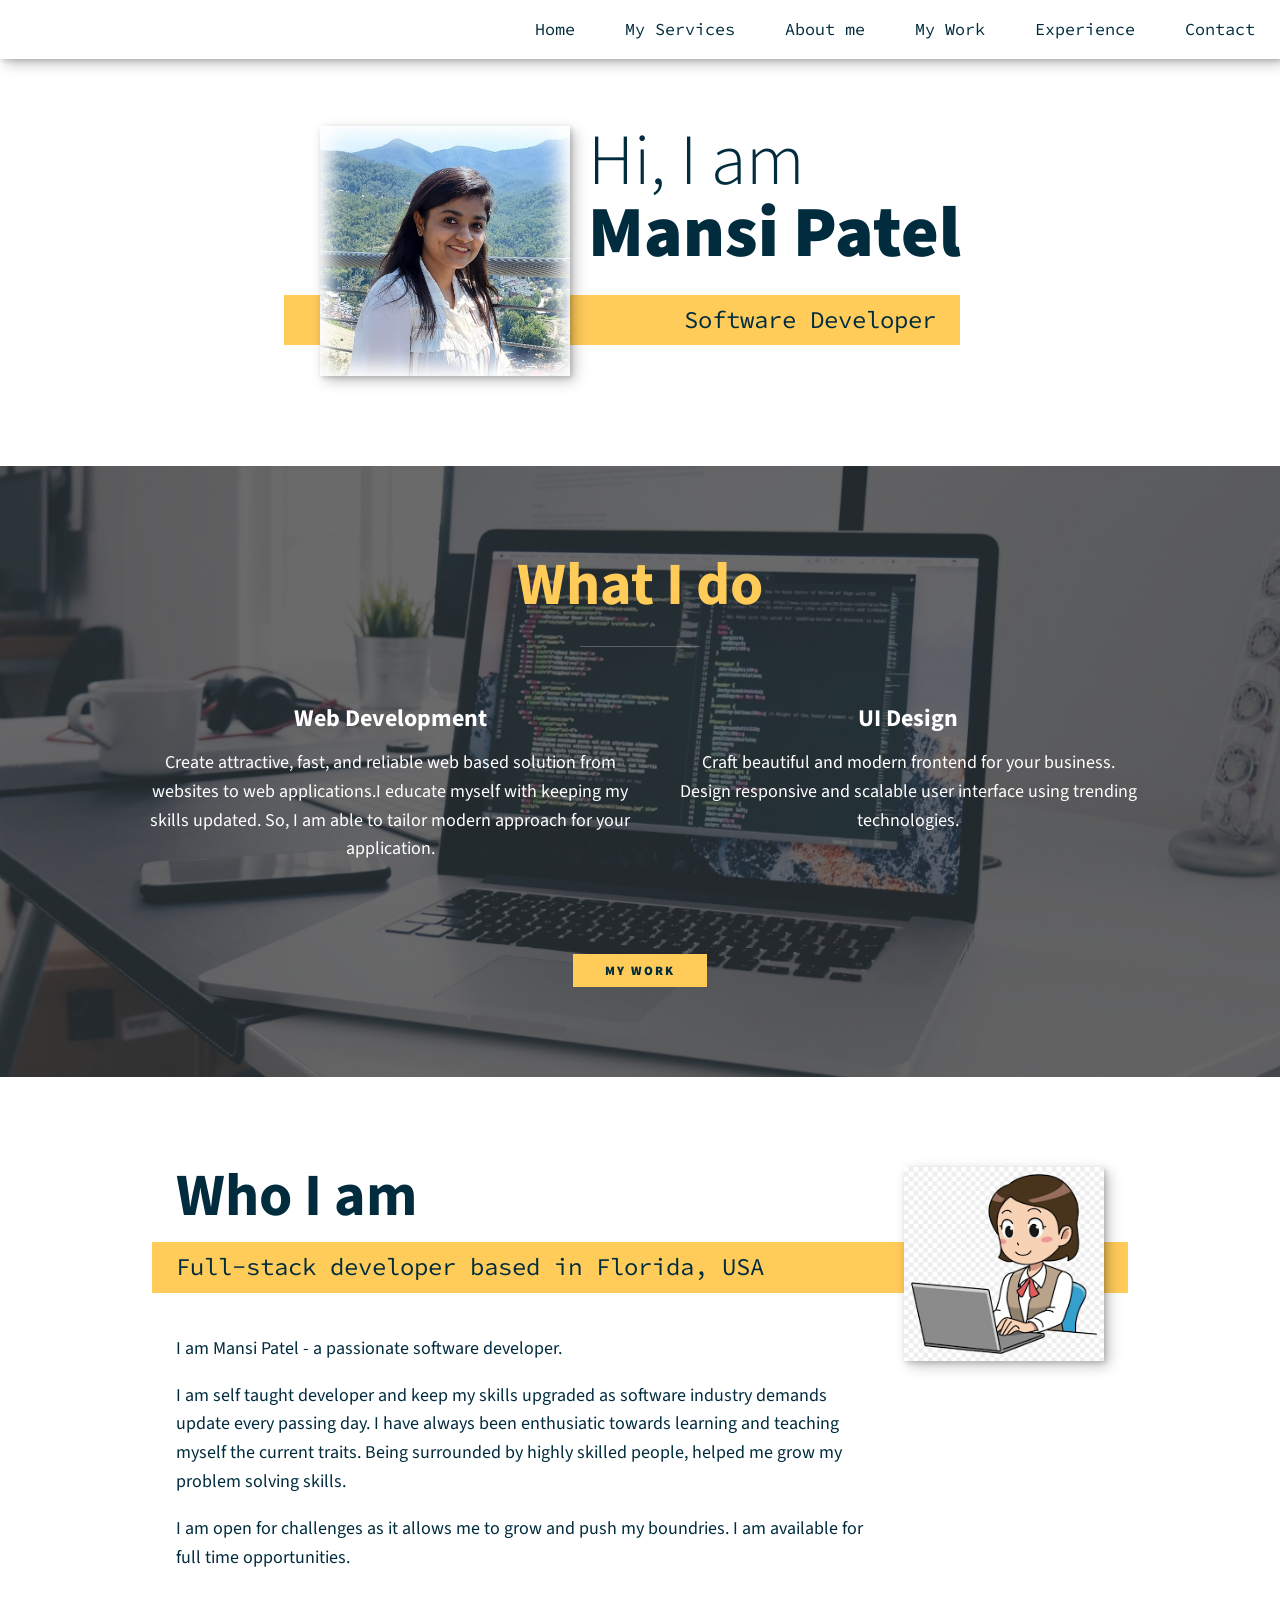
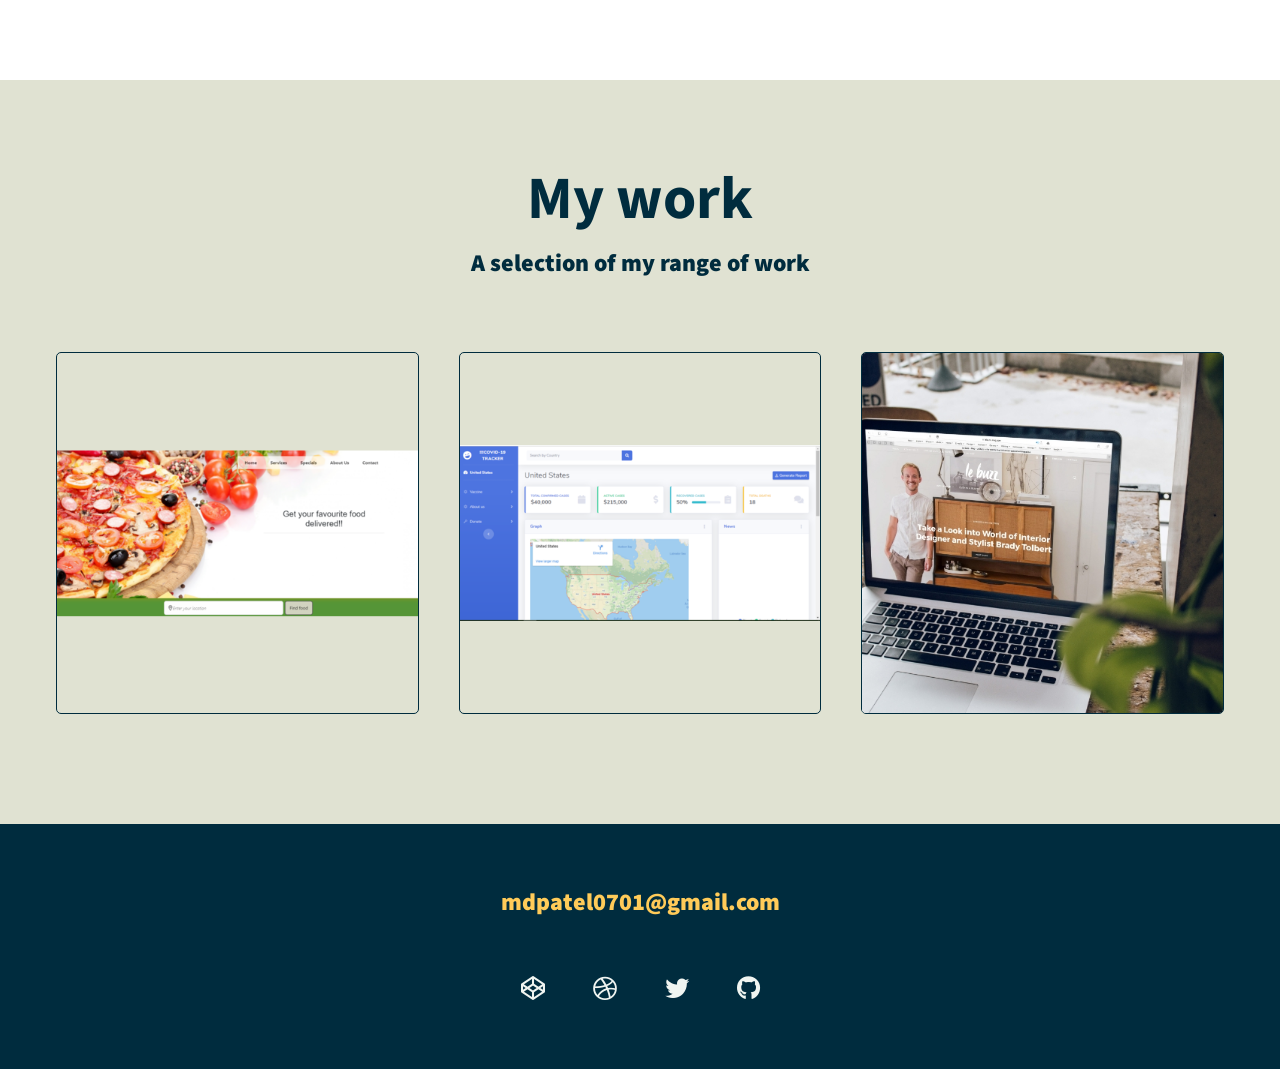
<file: index.html>
<!DOCTYPE html>
<html lang="en">
    <head>
        <meta charset="UTF-8">
        <meta name="viewport" content="width=device-width, initial-scale=1.0">
        <title>DevMansi Portfolio Website</title>
        <!-- <link rel="stylesheet" href="https://cdnjs.cloudflare.com/ajax/libs/normalize/7.0.0/normalize.min.css"> -->
        <link rel="stylesheet" href="https://cdnjs.cloudflare.com/ajax/libs/font-awesome/5.11.2/css/all.css" integrity="sha256-46qynGAkLSFpVbEBog43gvNhfrOj+BmwXdxFgVK/Kvc=" crossorigin="anonymous" />  
        
        <!-- Update these with your own fonts -->
        <link href="https://fonts.googleapis.com/css?family=Source+Code+Pro:400,900|Source+Sans+Pro:300,900&display=swap" rel="stylesheet">  
        <link rel="stylesheet" href="css/style.css">
     
    </head>
    <body>
        <header>
            <!-- <div class="logo"> -->
                <!-- <img alt="Mansi Patel"> -->
            <!-- </div> -->
            <!-- <button class="nav-toggle" aria-label="toggle navigation">
                <span class="hamburger"></span>
            </button> -->
            <!-- <nav class="nav">
                <ul class="nav__list">
                    <li class="nav__item"><a href="#home" class="nav__link">Home</a></li>
                    <li class="nav__item"><a href="#services" class="nav__link">My Services</a></li>
                    <li class="nav__item"><a href="#about" class="nav__link">About me</a></li>
                    <li class="nav__item"><a href="#work" class="nav__link">My Work</a></li>
                </ul>
            </nav> -->

              
                   <nav>
                    <div id="navbar" class="menu">
                        <ul class="main-navigation">
                            <li><a class="m-anim" href="#">Home</a></li>
                            <li><a class="m-anim" href="#services">My Services</a></li>
                            <li><a class="m-anim" href="#about">About me</a></li>
                            <li><a class="m-anim" href="#work">My Work</a></li>
                            <li><a class="m-anim">Experience</a></li> 
                            <li><a class="m-anim" href="#contact">Contact</a></li>
                        </ul>
                    </div>
                   
                   </nav>
                
                    <!-- <nav>
                     <ul>
                         <li><a href="#home">Home</a></li>
                         <li><a href="#services">My Services</a></li>
                         <li><a href="#about">About me</a></li>
                         <li><a href="#skills">Skills</a></li>
                         <li><a href="#experience">Experience</a></li>
                         <li><a href="#contact">Contact</a></li>
                     </ul>
                    </nav> -->
                
        </header>
        <!-- Introduction -->
        <section class="intro" id="home">
            <h1 class="section__title section__title--intro">
                Hi, I am <strong>Mansi Patel</strong>
            </h1>
            <p class="section__subtitle section__subtitle--intro">Software Developer</p>
            <img src="img/mansi_dp.jpeg" alt="a picture of Mansi smiling" class="intro__img">
        </section>
        
        
        <!-- My services -->
        <section class="my-services" id="services">
            <h2 class="section__title section__title--services">What I do</h2>
            <div class="services">
                <div class="service">
                    <h3>Web Development</h3>
                    <p>Create attractive, fast, and reliable web based solution from websites to web applications.I educate myself with keeping my skills updated. So, I am able to tailor modern approach for your application.</p>
                </div> <!-- / service -->
                
                <div class="service">
                    <h3>UI Design</h3>
                    <p>Craft beautiful and modern frontend for your business. Design responsive and scalable user interface using trending technologies.</p>
                </div> <!-- / service -->
                
            </div> <!-- / services -->
            
            <a href="#work" class="btn">My Work</a>
        </section>
        
        
        <!-- About me -->
        <section class="about-me" id="about">
           <h2 class="section__title section__title--about">Who I am</h2>
           <p class="section__subtitle section__subtitle--about">Full-stack developer based in Florida, USA</p>
           
           <div class="about-me__body">
               <p>I am Mansi Patel - a passionate software developer. </p>
               <p>I am self taught developer and keep my skills upgraded as software industry demands update every passing day. I have always been enthusiatic towards learning and teaching myself the current traits. Being surrounded by highly skilled people, helped me grow my problem solving skills.</p>
               <p>I am open for challenges as it allows me to grow and push my boundries. I am available for full time opportunities.</p>
           </div>
           
           <img src="girl_coder.jpg" alt="Jane leaning against a bus" class="about-me__img">
        </section>
        
        <!-- My Work -->
        <section class="my-work" id="work">
            <h2 class="section__title section__title--work">My work</h2>
            <p class="section__subtitle section__subtitle--work">A selection of my range of work</p>
            
            <div class="portfolio">
                <!-- Portfolio item 01 -->
                <a href="#" class="portfolio__item">
                    <img src="img/food_delivery.png" alt="" class="portfolio__img">
                    <div class="overlay">
                        <h3 class="text">Food delivery App</h3>
                    </div>
                </a>
                
                <!-- Portfolio item 02 -->
                <a href="#" class="portfolio__item">
                    <img src="img/covid_tracker (2).png" alt="" class="portfolio__img">
                    <div class="overlay">
                        <h3 class="text">Covid-19 Tracker App</h3>
                    </div>
                    
                </a>
                
                <!-- Portfolio item 03 -->
                <a href="#" class="portfolio__item">
                    <img src="img/portfolio-03.jpg" alt="" class="portfolio__img">
                    <div class="overlay">
                        <h3 class="text">Tech Store</h3>
                    </div>
                </a>
                
            </div>
        </section>
        
        
        <!-- Footer -->
        <footer class="footer" id="contact">
            <!-- replace with your own email address -->
            <a href="mailto:mdpatel0701@gmail.com" class="footer__link">mdpatel0701@gmail.com</a>
            <ul class="social-list">
                <li class="social-list__item">
                    <a class="social-list__link" href="https://codepen.io">
                        <i class="fab fa-codepen"></i>
                    </a>
                </li>
                <li class="social-list__item">
                    <a class="social-list__link" href="http://dribbble.com">
                        <i class="fab fa-dribbble"></i>
                    </a>
                </li>
                <li class="social-list__item">
                    <a class="social-list__link" href="https://twitter.com">
                        <i class="fab fa-twitter"></i>
                    </a>
                </li>
                <li class="social-list__item">
                    <a class="social-list__link" href="https://github.com">
                        <i class="fab fa-github"></i>
                    </a>
                </li>
            </ul>
        </footer>
        
        
        <script src="js/index.js"></script>
        
    </body>
</html>
</file>
<file: css/style.css>
*,
*::before,
*::after {
    box-sizing: border-box;
}

/* Custom Properties, update these for your own design */

:root {
    --ff-primary: 'Source Sans Pro', sans-serif;
    --ff-secondary: 'Source Code Pro', monospace;
    
    --fw-reg: 300;
    --fw-bold: 900;
    
    /* --clr-light: #f0f5f1;
    --clr-dark: #303030;
    --clr-accent: #16e0bd; */

     
    --clr-light: #ffffff;
    --clr-lesslight: #e0e2d2;
    --clr-dark:#002C3e;
    --clr-accent: #ffcb59;
    --clr-footer: #002C3e;
    --fs-h1: 3rem;
    --fs-h2: 2.25rem;
    --fs-h3: 1.25rem;
    --fs-body: 1rem;
    
    --bs: 0.25em 0.25em 0.75em rgba(0,0,0,.25),
          0.125em 0.125em 0.25em rgba(0,0,0,.15);
}

@media (min-width: 800px) {
    :root {
        --fs-h1: 4.5rem;
        --fs-h2: 3.75rem;
        --fs-h3: 1.5rem;
        --fs-body: 1.125rem;
    }
}

/* General styles */


html {
    scroll-behavior: smooth;
}

body {
    background: var(--clr-light);
    color: var(--clr-dark);
    margin: 0;
    font-family: var(--ff-primary);
    font-size: var(--fs-body);
    line-height: 1.6;
}

section {
    padding: 5em 2em;
}

img {
    display: block;
    max-width: 100%;
}

strong { font-weight: var(--fw-bold) }

:focus {
    outline: 3px solid var(--clr-accent);
    outline-offset: 3px;
}

/* Buttons */

.btn {
    display: inline-block;
    padding: .5em 2.5em;
    background: var(--clr-accent);
    color: var(--clr-dark);
    text-decoration: none;
    font-size: .8rem;
    text-transform: uppercase;
    letter-spacing: 2px;
    font-weight: var(--fw-bold);
    transition: transform 200ms ease-in-out;
    cursor: pointer;
}

.btn:hover {
    transform: scale(1.1);
}

/* Typography */

h1,
h2,
h3 {
    line-height: 1;
    margin: 0;
}

h1 { font-size: var(--fs-h1) }
h2 { font-size: var(--fs-h2) }
h3 { font-size: var(--fs-h3) }


.section__title {
    margin-bottom: .25em;
}

.section__title--intro {
    font-weight: var(--fw-reg);
}

.section__title--intro strong {
    display: block;
}

.section__subtitle {
    margin: 0;
    font-size: var(--fs-h3);
}

.section__subtitle--intro,
.section__subtitle--about {
    background: var(--clr-accent);
    padding: .25em 1em;
    font-family: var(--ff-secondary);
    margin-bottom: 1em;
}

.section__subtitle--work {
    color: var(--clr-dark);
    font-weight: var(--fw-bold);
    margin-bottom: 2em;
}

/* header */

header {
    display: flex;
    justify-content: space-between;
    padding: 1em;
}

/* .logo {
    max-width: 100px;
}

.nav {
    position: fixed;
    background: var(--clr-dark);
    color: var(--clr-light);
    top: 0;
    bottom: 0;
    left: 0;
    right: 0;
    z-index: 100;  
    transform: translateX(100%);
    transition: transform 250ms cubic-bezier(.5, 0, .5, 1);
}

.nav__list {
    list-style: none;
    display: flex;
    height: 100%;
    flex-direction: row;
    justify-content: space-evenly;
    align-items: center;
    margin: 0;
    padding: 0;
}

.nav__item + .nav__item{
    padding: 1em;
}

.nav__link {
    color: inherit;
    font-weight: var(--fw-bold);
    font-size: var(--fs-h2);
    text-decoration: none;
}

.nav__link:hover {
    color: var(--clr-accent);
}

.nav-toggle {
    padding: .5em;
    background: transparent;
    border: 0;
    cursor: pointer;
    position: absolute;
    right: 1em;
    top: 1em;
    z-index: 1000;
}

.nav-open .nav {
    transform: translateX(0);
}

.nav-open .nav-toggle {
    position: fixed;
}

.nav-open .hamburger {
    transform: rotate(.625turn);
}

.nav-open .hamburger::before {
    transform: rotate(90deg) translateX(-6px);
}

.nav-open .hamburger::after {
    opacity: 0;
}

.hamburger {
    display: block;
    position: relative;
}

.hamburger,
.hamburger::before,
.hamburger::after {
    background: var(--clr-accent);
    width: 2em;
    height: 3px;
    border-radius: 1em;
    transition: transform 250ms ease-in-out;
}


.hamburger::before,
.hamburger::after {
    content: '';
    position: absolute;
    left: 0;
    right: 0;
}

.hamburger::before { top: 6px; }
.hamburger::after { bottom: 6px; } */
/******************************************/

/** navigation bar **/
.menu{
    position: absolute;
    top: 0;
    bottom: 0;
    left: 0;
    right: 0;
    z-index: 50;
}

.menu .main-navigation {
    white-space: nowrap;
    padding: 0;
    margin: 0;
    list-style: none;
    position: relative;
    display: -ms-flexbox;
    display: flex;
    -ms-flex-wrap: wrap;
    flex-wrap: wrap;
    -ms-flex-pack: end;
    justify-content: flex-end;
    -ms-flex-align: center;
    align-items: center;
    box-shadow: var(--bs);
}
[data-whatinput="mouse"] .menu .main-navigation li {
    outline: 0;
}

.menu .main-navigation li {
    padding: 0 0.3125rem;
    position: relative;
}
.menu .main-navigation{
    background-color:var(--clr-light);
    /* opacity: 1; */
}
.menu .main-navigation li a {
    float:right;
    font-size: 1.05rem;
    font-family: var(--ff-secondary);
    /* font-weight: 502; */
    color:var(--clr-dark);
    text-decoration: none;
    position: relative;
    padding: 0.9375rem 1.25rem;
    border-top: 1px solid transparent;
    border-bottom: 1px solid transparent;
    transition: padding 0.2s, border-color 0.2s;
}
.menu .main-navigation li a.m-active {
    border: 1px solid #000;
    padding: 0.625rem 1.25rem;
    transition: 0;
}
.menu .main-navigation li a.m-anim:hover {
    padding: 0.625rem 1.25rem;
    border-color: #000;
    background-color: var(--clr-accent);
    outline: none;
    cursor: pointer;
}
.menu .main-navigation li a.m-anim::before {
    position: absolute;
    top: 0;
    left: 0;
    bottom: 0;
    right: 0;
    max-height: 0;
    color: transparent;
    border-left: 1px solid transparent;
    content: attr(data-text);
    transition: max-height 0.2s, border-color 0s;
}
.menu .main-navigation li a.m-anim::after {
    position: absolute;
    top:0;
    left: 0;
    bottom: 0;
    right: 0;
    padding: 0.625rem;
    max-height: 0;
    color: transparent;
    border-right: 1px solid transparent;
    content: attr(data-text);
    transition: max-height 0.2s, border-color 0s;
}
    .menu .main-navigation li a.m-anim:hover::before,
.menu .main-navigation li a.m-anim:hover::after {
    max-height: 100%;
    transition-delay: 0.1s;
    border-color: #000;
}

.sticky {
    /* position: fixed; */
    top: 0;
    width: 100%;
  }

/***************************************************************/

/*  Intro section  */

.intro {
    position: relative;
}

.intro__img {
    box-shadow: var(--bs);
}

.section__subtitle--intro {
    display: inline-block;
}

@media (min-width: 600px) {
    .intro {
        display: grid;
        width: min-content;
        margin: 0 auto;
        grid-column-gap: 1em;
        grid-template-areas: 
            "img title"
            "img subtitle";
        grid-template-columns: min-content max-content;
    }
    
    .intro__img {
        grid-area: img;
        min-width: 250px;
        position: relative;
        z-index: 2;
    }    
    
    .section__subtitle--intro {
        align-self: start;
        grid-column: -1 / 1;
        grid-row: 2;
        text-align: right;
        position: relative;
        left: -1.5em;
        width: calc(100% + 1.5em);
    }
}



/*  My services section  */

.my-services {
    background-color: var(--clr-dark);
    background-image: url(../img/services-bg.jpg);
    background-size: cover;
    /* background-blend-mode: multiply; */
    color: var(--clr-light);
    text-align: center;
}

.section__title--services {
    color: var(--clr-accent);
    position: relative;
}

.section__title--services::after {
    content: '';
    display: block;
    width: 2em;
    height: 1px;
    margin: 0.5em auto 1em;
    background: var(--clr-light);
    opacity: 0.25;
}

.services {
    margin-bottom: 4em;
}

.service {
    max-width: 500px;
    margin: 0 auto;
}

@media (min-width: 800px) {
    .services {
        display: flex;
        max-width: 1000px;
        margin-left: auto;
        margin-right: auto;
    }
    
    .service + .service {
        margin-left: 2em;
    }
}


.about-me {
    max-width: 1000px;
    margin: 0 auto;
}

.about-me__img {
    box-shadow: var(--bs);
}

@media (min-width: 600px) {
    .about-me {
        display: grid;
        grid-template-columns: 1fr 200px;
        grid-template-areas: 
            "title img"
            "subtitle img"
            "text img";
        grid-column-gap: 2em;
    }
    
    .section__title--about {
        grid-area: title;
    }
    
    .section__subtitle--about {
        grid-column: 1 / -1;
        grid-row: 2;
        position: relative;
        left: -1em;
        width: calc(100% + 2em);
        padding-left: 1em;
        padding-right: calc(200px + 4em);
    }
    
    .about-me__img {
        grid-area: img;
        position: relative;
        z-index: 2;
    }
}

/* My Work */

.my-work {
    background-color: var(--clr-lesslight);
    color: var(--clr-dark);
    text-align: center;    
}

.portfolio {
    display: grid; 
    grid-template-columns: repeat(auto-fit, minmax(300px, 1fr));
}

.portfolio__item {
    /* padding: 2px; */
    position:relative;
    margin:20px;
    background: var(--clr-lesslight);
    border: solid 0.1px #002C3e;
    border-radius: 5px;
    overflow: hidden;
}

.overlay{
    position: absolute;
    top: 0;
    bottom: 0;
    left: 0;
    right: 0;
    opacity:0;
    height: 100%;
    width: 100%;
    transition: .5s ease;
    background-color:#04010faf;
}

.portfolio__img {
    transition: 
        transform 750ms cubic-bezier(.5, 0, .5, 1),
        opacity 250ms linear;
}

.portfolio__item:focus {
    position: relative;
    z-index: 2;
}

.portfolio__img:hover,
.portfolio__item:focus .portfolio__img .overlay{
    transform: scale(1.2);
    background-color:#04010f8e;
    
}

.portfolio__item:hover .overlay{
    opacity:1;
}

.text{
    position: absolute;
    color:var(--clr-lesslight);
    top:50%;
    left:50%;
    transform: translate(-50%, -50%);
}

/* footer */

.footer {
    background:var(--clr-footer);
    color: var(--clr-accent);
    text-align: center;
    padding: 2.5em 0;
    font-size: var(--fs-h3);

}

.footer a { 
    color: inherit;
    text-decoration: none;
}

.footer__link {
    font-weight: var(--fw-bold);
}

.footer__link:hover,
.social-list__link:hover {
    opacity: .7;
}

.footer__link:hover {
    text-decoration: underline;
}

.social-list {
    list-style: none;
    display: flex;
    justify-content: center;
    margin: 2em 0 0;
    padding: 0;
    color: #f0f5f1;
}

.social-list__item {
    margin: 0 .5em;
}

.social-list__link {
    padding: .5em;
}
</file>
